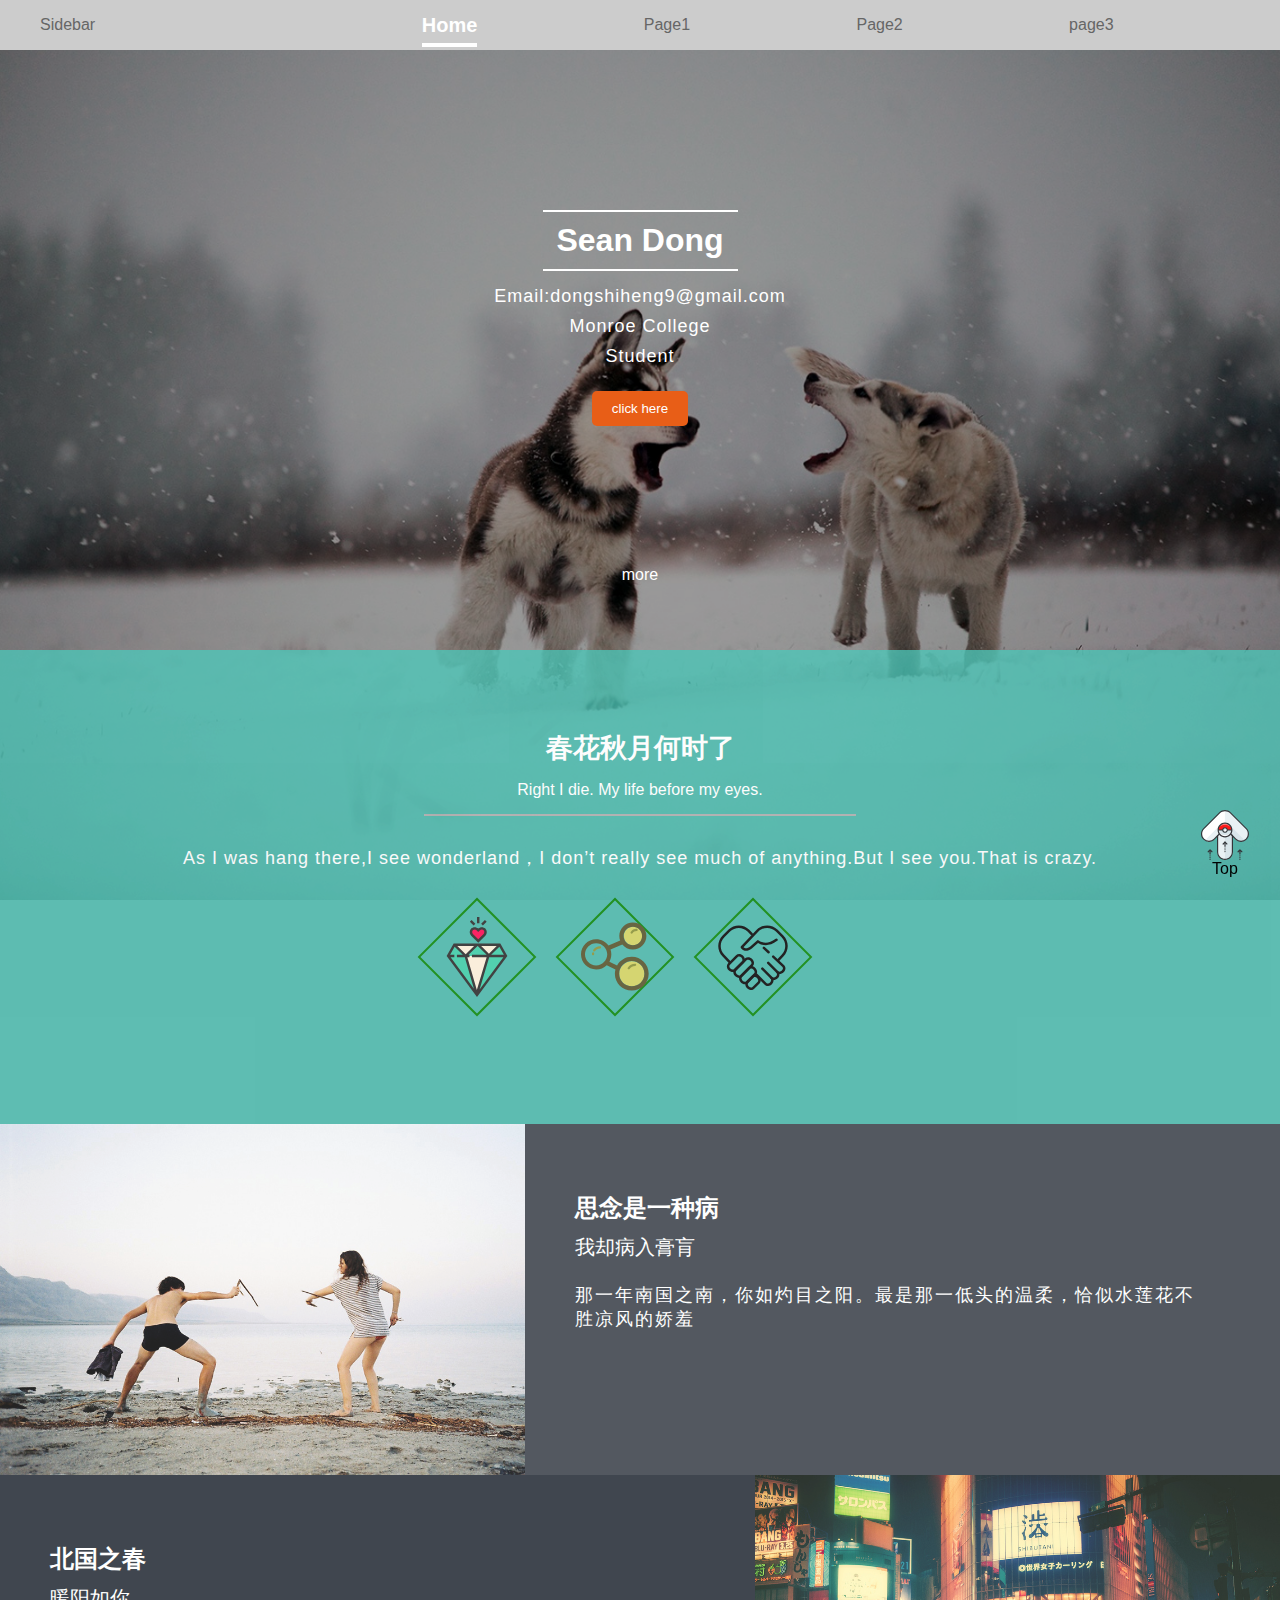
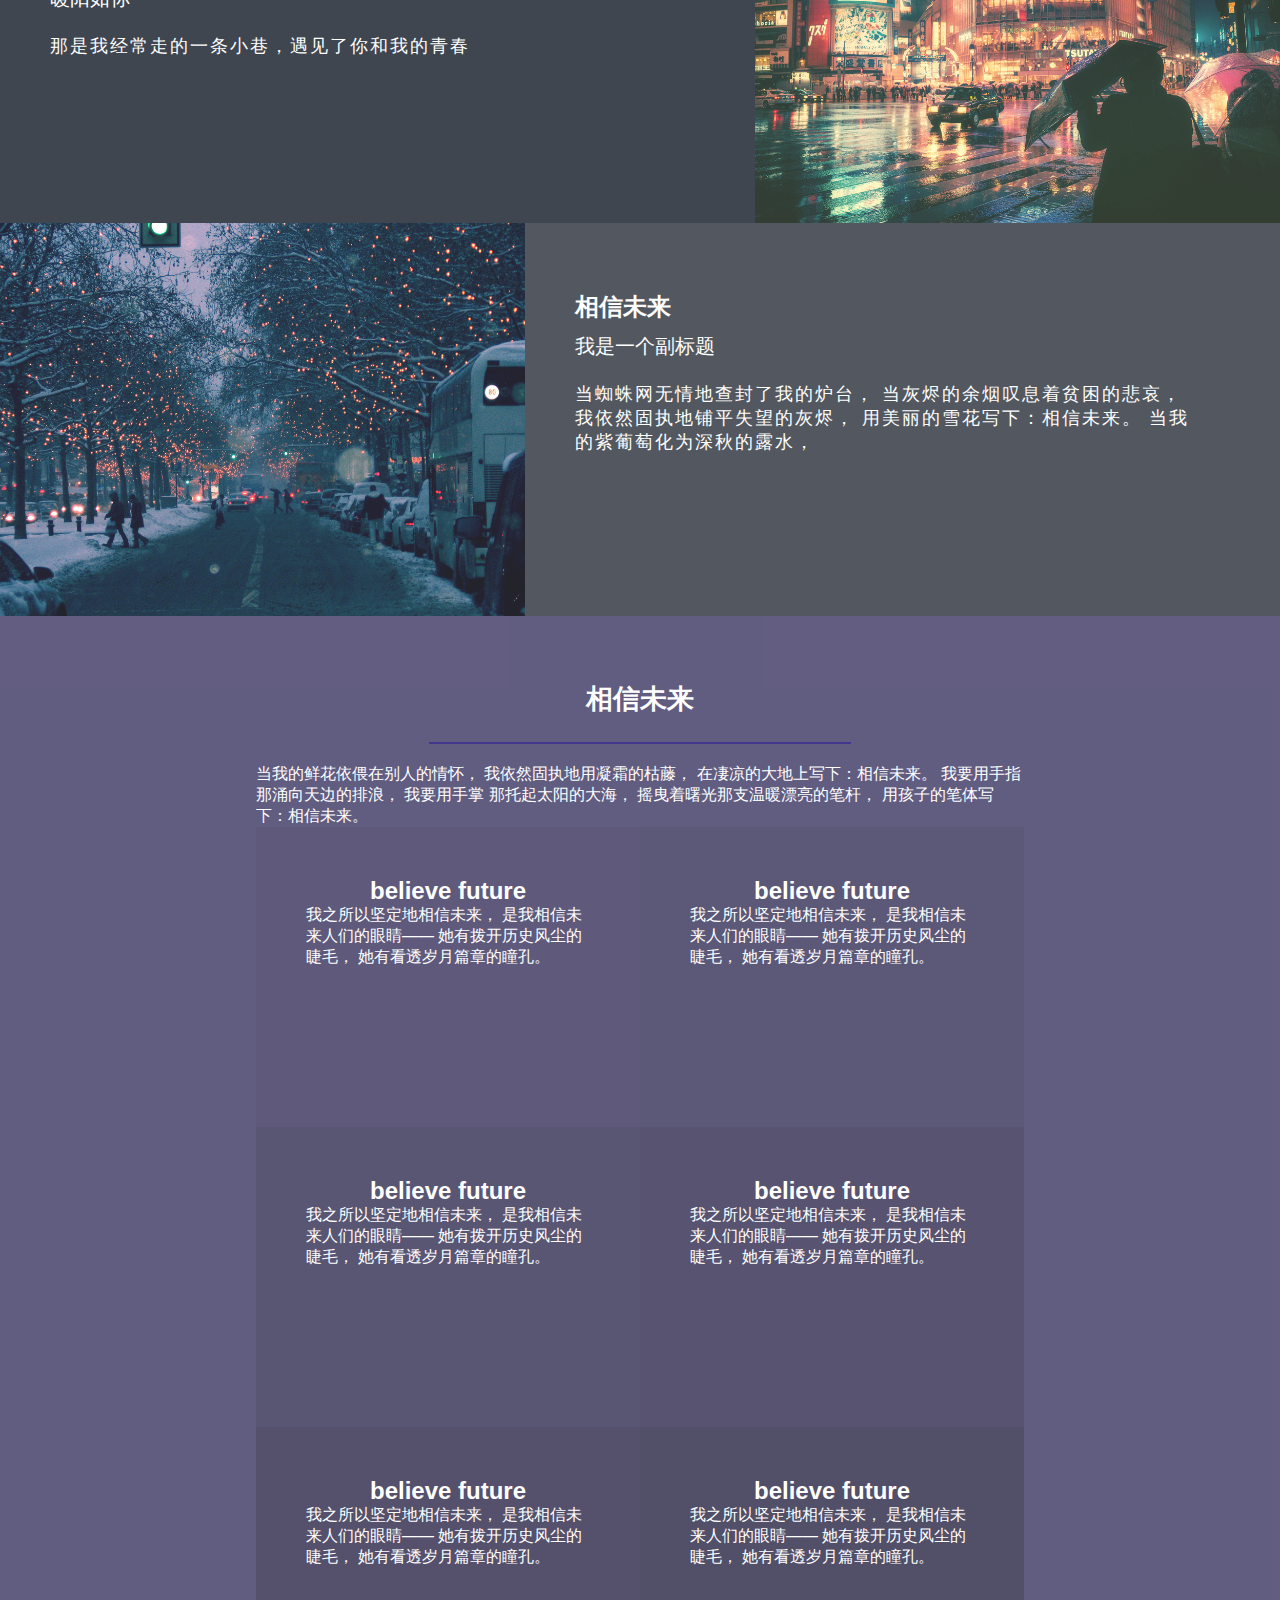
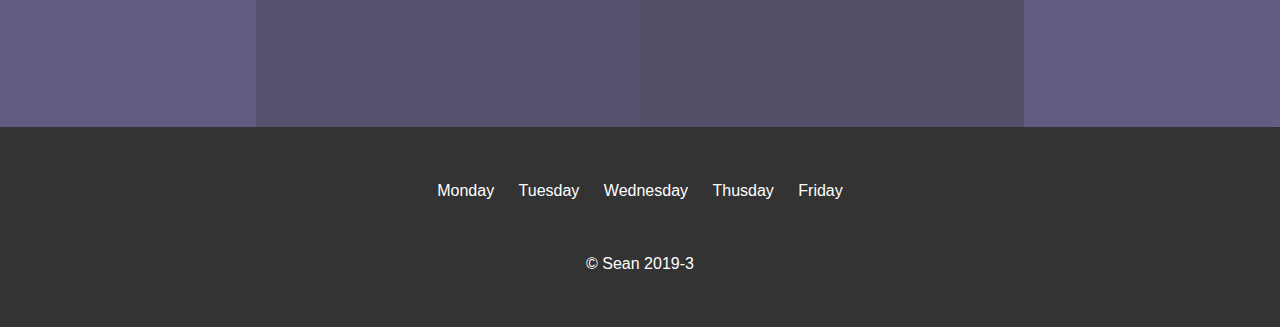
<file: index.html>
<!DOCTYPE html>
<html lang="en">
<head>
    <meta charset="UTF-8">
    <title>blog</title>
    <link rel="stylesheet" href="css/blog.css">
    <script src="js/jquery-3.3.1.min.js" ></script>
    <script src="js/show.js"></script>
</head>
<body>
    <div id="wrap">
        <header class="header">
            <nav>
                <ul class="nav_ul">
                    <li class="logo slider_btn"><a href="#">Sidebar</a></li>
                    <li><a href="#">page3</a><span></span></li>
                    <li><a href="#">Page2</a><span></span></li>
                    <li><a href="#">Page1</a><span></span></li>
                    <li class="home active"><a href="#">Home</a><span></span></li>

                </ul>
                <div class="list">

                </div>
            </nav>

            <div class="banner">
                <div class="inner">
                    <div class="line"></div>
                    <h1>Sean Dong</h1>
                    <div class="line"></div>
                    <p>Email:dongshiheng9@gmail.com</p>
                    <p>Monroe College</p>
                    <p>Student</p>
                    <button>click here</button>
                    <div class="more">more</div>
                </div>
            </div>

        </header>

        <div class="content">
            <section class="part_1">
                <div class="wraper">
                    <h1>春花秋月何时了</h1>
                    <div class="vice_title">Right I die. My life before my eyes.</div>
                    <div class="line"></div>
                    <p>As I was hang there,I see wonderland，I don’t really see much of anything.But I see you.That is crazy.</p>
                    <div class="icon">
                        <span class="item"><img src="img/钻石.svg" alt=""></span>
                        <span class="item"><img src="img/程序.svg" alt=""></span>
                        <span class="item"><img src="img/爱心.svg" alt=""></span>
                    </div>
                </div>
            </section>

            <section class="part_2">
                <div class="first clear_fix">

                    <div class="first_left">
                        <img src="img/pic01.jpg" alt="">
                    </div>

                    <div class="first_text">
                            <h2>思念是一种病</h2>
                            <div class="first_vicetitle">
                                我却病入膏肓
                            </div>
                            <p>
                                那一年南国之南，你如灼目之阳。最是那一低头的温柔，恰似水莲花不胜凉风的娇羞
                            </p>
                    </div>

                </div>

                <div class="first clear_fix">

                    <div class="first_text">
                        <h2>北国之春</h2>
                        <div class="first_vicetitle">
                            暖阳如你
                        </div>
                        <p>
                            那是我经常走的一条小巷，遇见了你和我的青春
                        </p>
                    </div>

                    <div class="first_left first_right">
                        <img src="img/pic02.jpg" alt="">
                    </div>

                </div>

                <div class="first clear_fix">

                    <div class="first_left">
                        <img src="img/pic03.jpg" alt="">
                    </div>

                    <div class="first_text">
                        <h2>相信未来</h2>
                        <div class="first_vicetitle">
                            我是一个副标题
                        </div>
                        <p>
                            当蜘蛛网无情地查封了我的炉台， 当灰烬的余烟叹息着贫困的悲哀， 我依然固执地铺平失望的灰烬， 用美丽的雪花写下：相信未来。 当我的紫葡萄化为深秋的露水，
                        </p>
                    </div>

                </div>
            </section>

            <section class="part_3">
                <div class="third_wrap">
                    <div class="third_text">
                        <h2>相信未来</h2>
                        <div class="line"></div>
                        <div>
                            当我的鲜花依偎在别人的情怀， 我依然固执地用凝霜的枯藤， 在凄凉的大地上写下：相信未来。 我要用手指那涌向天边的排浪， 我要用手掌 那托起太阳的大海， 摇曳着曙光那支温暖漂亮的笔杆， 用孩子的笔体写下：相信未来。
                        </div>

                    </div>

                    <div class="card_group clear_fix">
                        <div class="card">
                            <h2>believe future</h2>
                            <p>
                                我之所以坚定地相信未来， 是我相信未来人们的眼睛—— 她有拨开历史风尘的睫毛， 她有看透岁月篇章的瞳孔。
                            </p>
                        </div>

                        <div class="card">
                            <h2>believe future</h2>
                            <p>
                                我之所以坚定地相信未来， 是我相信未来人们的眼睛—— 她有拨开历史风尘的睫毛， 她有看透岁月篇章的瞳孔。
                            </p>
                        </div>

                        <div class="card">
                            <h2>believe future</h2>
                            <p>
                                我之所以坚定地相信未来， 是我相信未来人们的眼睛—— 她有拨开历史风尘的睫毛， 她有看透岁月篇章的瞳孔。
                            </p>
                        </div>

                        <div class="card">
                            <h2>believe future</h2>
                            <p>
                                我之所以坚定地相信未来， 是我相信未来人们的眼睛—— 她有拨开历史风尘的睫毛， 她有看透岁月篇章的瞳孔。
                            </p>
                        </div>

                        <div class="card">
                            <h2>believe future</h2>
                            <p>
                                我之所以坚定地相信未来， 是我相信未来人们的眼睛—— 她有拨开历史风尘的睫毛， 她有看透岁月篇章的瞳孔。
                            </p>
                        </div>

                        <div class="card">
                            <h2>believe future</h2>
                            <p>
                                我之所以坚定地相信未来， 是我相信未来人们的眼睛—— 她有拨开历史风尘的睫毛， 她有看透岁月篇章的瞳孔。
                            </p>
                        </div>
                    </div>
                </div>
            </section>

        </div>

        <div class="footer">
            <ul class="share_group">
                <li>Monday</li>
                <li>Tuesday</li>
                <li>Wednesday</li>
                <li>Thusday</li>
                <li>Friday</li>
            </ul>
            <div>
                © Sean 2019-3
            </div>

        </div>

        <div class="mask"></div>

        <div class="slider">
            <ul>
                <li><a href="#">我是渣渣辉</a></li>
                <li><a href="#">我是渣渣辉</a></li>
                <li><a href="#">我是渣渣辉</a></li>
                <li><a href="#">我是渣渣辉</a></li>
                <li><a href="#">我是渣渣辉</a></li>
            </ul>
        </div>

        <div class="top">
            <a href="#">
                <img src="img/向上箭头.svg" alt="">
            </a>
            <p>Top</p>
        </div>
    </div>

</body>
</html>
</file>
<file: css/blog.css>
* {
    margin: 0;
    padding: 0
}

#wrap {
    background: url("../img/banner.jpg") no-repeat;
    background-position: center center;
    background-attachment: fixed;
    background-size: cover;
    font-family: Tahoma, Arial, Roboto, "”Droid Sans”", "”Helvetica Neue”", "”Droid Sans Fallback”", "”Heiti SC”", sans-self;}

em,i {
    font-style: normal
}
li {
    list-style: none
}
img {
    border: 0;
    vertical-align: middle
}
button {
    cursor: pointer
}
a {
    color: #666;
    text-decoration: none
}
a:hover {
    color: #c81623
}

.header{
    background: rgba(0,0,0,0.4);
}

.header nav{
    height: 50px;
    background: #ccc;
    line-height: 50px;
}

nav ul li{
    float: right;
    margin-right: 13%;
}

.logo{
    float: left;
    margin-left: 40px;
}

.home a{
    color: #ffffff;
    font-size: 20px;
    font-weight: 700;
    /*letter-spacing: 2px;*/
}
.content{
    opacity: 0.9;
}
.banner{
    height: 600px;
}

.banner .inner{
    color: #fff;
    /*background: lightblue;*/
    margin: 0 auto;
    max-width: 300px;
    position: relative;
    top: 160px;
    text-align: center;

}

.line{
    width: 65%;
    height: 2px;
    background: #FFF;
    margin: 0 auto;
    margin-bottom: 10px;
}

.inner h1{
    margin-bottom: 10px;
}

.banner .inner p{
    font-size: 18px;
    line-height: 30px;
    letter-spacing: 1px;
}
.banner .inner button{
    margin-top: 20px;
    padding: 10px 20px;
    border-radius: 5px;
    background: #e85e17;
    border: none;
    color: #fff;
    outline: none;
    cursor: pointer;
}

.banner .inner button:hover{
    transform: rotate(360deg) scale(2);
    transition: 2s;
}

.banner .inner .more{
    margin-top: 140px;
}

.part_1{
    text-align: center;
    color: #fff;
    background: rgba(67,178,165,1);
    padding: 65px;
    opacity: 0.95;
}

.wraper{
    margin: 0 auto;
    max-width: 1080px;
}

.wraper h1{
    font-size: 27px;
    padding: 15px 0;
}

.wraper .line{
    margin: 15px auto;
    width: 40%;
    background: darkgray;
}

.wraper p{

    font-size: 18px;
    letter-spacing: 1px;
    padding: 15px 0;

    /*display: block;*/
    /*margin-block-start: 1em;*/
    /*margin-block-end: 1em;*/
    /*margin-inline-start: 0px;*/
    /*margin-inline-end: 0px;*/
}

.icon{
    margin: 30px auto;
    padding-bottom: 30px;
}

.icon .item{
    border: 2px solid green;
    display: inline-block;
    height: 80px;
    width: 80px;
    margin-right: 50px;
    transform: rotate(45deg);
}

.icon .item img{
    width: 80px;
    hight:80px;
    transform: rotate(-45deg);
}

.part_2{
    background: rgb(33,41,50);
    opacity: 0.95;
}


.first .first_right{
    float: right;
}

.first_left {
    width: 41%;
}

.first_left img{
    width: 100%;
}

.first>div{
    float: left;
}

.clear_fix:after{
    content: '';
    display: block;
    clear: both;
}

.first_text {
    width: 55%;
    position: relative;
    top: 68px;
    left: 50px;
    color: #fff;
}
.first_text h2{
    margin-bottom: 10px;
    font-size: 24px;
}

.first_text .first_vicetitle{
    margin-top: 0;
    margin-bottom: 22px;
    font-size: 20px;
}

.first_text p{
    width: 90%;
    font-size: 18px;
    letter-spacing: 2px;
}

.first:nth-child(odd){
    background: rgba(255,255,255,.1);
}

.part_3{
    background: #3f3965;
    opacity: 0.9;
    color: #fff;
}

.third_wrap{
    margin: 0 auto;
    width: 60%;
}

.third_wrap .third_text{

    padding-top: 65px;
}



.third_text .line{
    background: #1a0973;
    width: 55%;
    margin-bottom: 20px;
    height: 2px;
}

.third_text h2{
    text-align: center;
    margin-bottom: 25px;
    font-size: 27px;
}

.card{
    min-height: 300px;
    width: 50%;
    padding: 50px;
    float: left;
    max-width:461px;
    -webkit-box-sizing: border-box;
    -moz-box-sizing: border-box;
    /*margin-top: 20px;*/
}

.card h2 {
    text-align: center;
}

.card:nth-child(1){
    background: rgba(0,0,0,0.05);
}

.card:nth-child(2){
    background: rgba(0,0,0,0.1);
}

.card:nth-child(3){
    background: rgba(0,0,0,0.15);
}

.card:nth-child(4){
    background: rgba(0,0,0,0.2);
}

.card:nth-child(5){
    background: rgba(0,0,0,0.25);
}

.card:nth-child(6){
    background: rgba(0,0,0,0.3);
}

.footer{
    background: #333;
    min-height: 200px;
    text-align: center;
    color: #fff;
}

.share_group{
    display: block;
    margin: 0 auto;
    width: 1080px;
    padding: 45px;
}

.share_group li{
    display: inline-block;
    padding: 10px;
}

.active{
    position: relative;
}

.active span{
    position: absolute;
    width: 100%;
    height: 4px;
    background: #fff;
    bottom:5px;
    left: 0;
}

.mask{
    display: none;
    position: fixed;
    top: 0;
    bottom: 0;
    left: 0;
    right: 0;
    background: rgba(0,0,0,0.3);
}

.slider{
    background: #333;
    position: fixed;
    top: 0;
    left: -300px;
    bottom: 0;
    width: 300px;
    transition: 0.3s;

}
.slider ul li{
    margin-top: 30px;
    padding: 15px;
}

.slider ul li a{
    color: #fff;
}

.slider ul li:hover{
    background: gray;
}

.top{
    width: 50px;
    height: 30px;
    position: fixed;
    right: 30px;
    bottom: 60px;
}

.top p,img{
    width: 100%;
    text-align: center;
}
</file>
